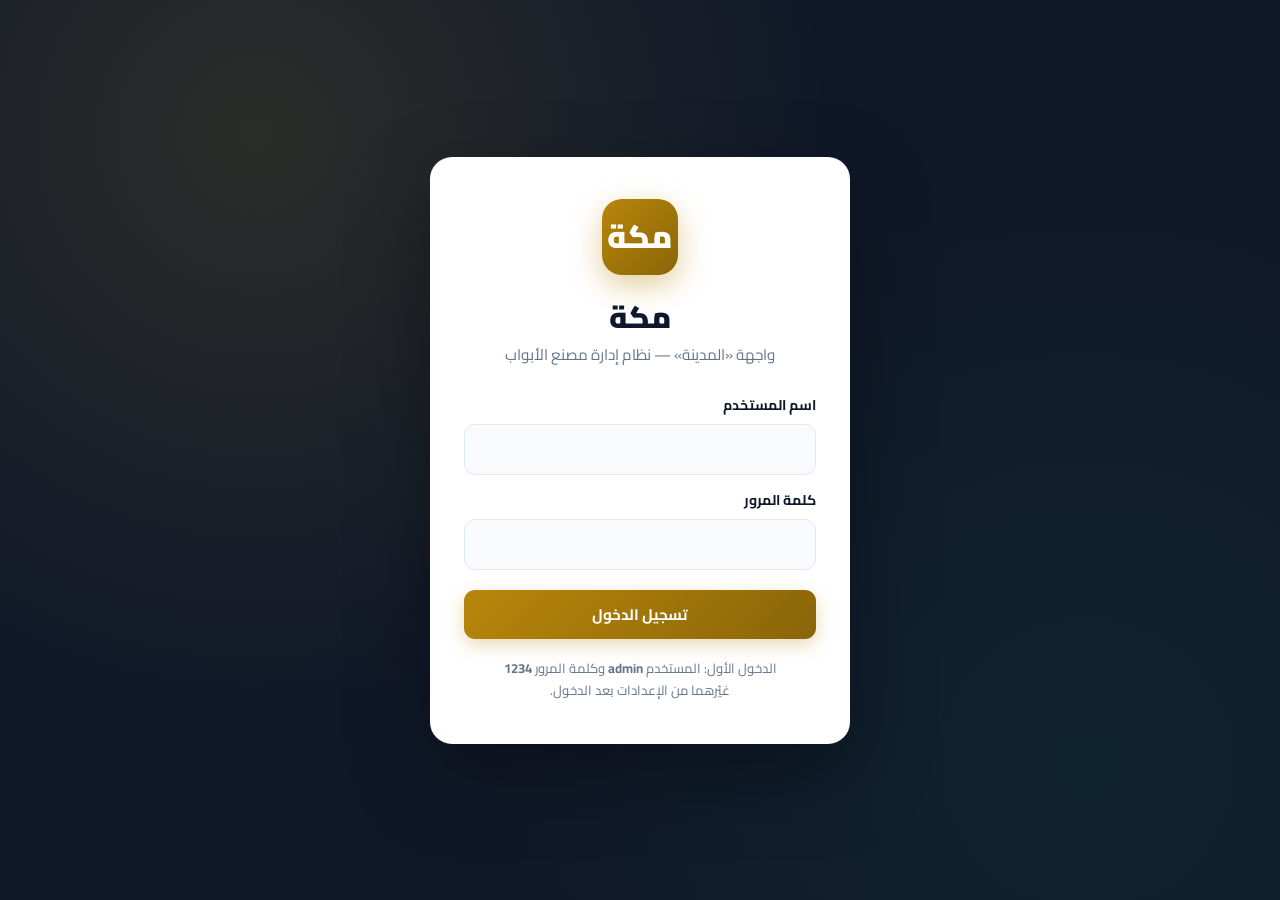
<file: makkah/index.html>
<!DOCTYPE html>
<html lang="ar" dir="rtl">
<head>
<meta charset="UTF-8">
<meta name="viewport" content="width=device-width, initial-scale=1.0, viewport-fit=cover">
<title>مكة — نظام إدارة مصنع الأبواب</title>
<meta name="description" content="مكة — نظام متكامل لإدارة مصنع الأبواب: العمال، العملاء، الموردون، المخزون، الفواتير والتقارير. واجهة المدينة.">
<meta name="theme-color" content="#101828">

<!-- PWA: يعمل كتطبيق مثبَّت على ويندوز وأندرويد وآيفون -->
<link rel="manifest" href="./manifest.webmanifest">
<link rel="icon" href="./icons/icon-192.png">
<link rel="apple-touch-icon" href="./icons/icon-180.png">
<meta name="apple-mobile-web-app-capable" content="yes">
<meta name="mobile-web-app-capable" content="yes">
<meta name="apple-mobile-web-app-status-bar-style" content="black-translucent">
<meta name="apple-mobile-web-app-title" content="مكة">

<!-- خط عربي حديث (مع بديل نظامي يعمل بدون إنترنت) -->
<link rel="preconnect" href="https://fonts.googleapis.com">
<link rel="preconnect" href="https://fonts.gstatic.com" crossorigin>
<link href="https://fonts.googleapis.com/css2?family=Cairo:wght@300;400;600;700;800;900&display=swap" rel="stylesheet">

<link rel="stylesheet" href="./css/app.css">
</head>
<body>
<!--
  ══════════════════════════════════════════════════════════════
  مكة — نظام إدارة مصنع الأبواب | الواجهة: «المدينة»
  ══════════════════════════════════════════════════════════════
  البنية المعمارية (فصل الطبقات):
    • طبقة العرض  : js/features/*  + js/ui/components.js  — الشاشات والمكوّنات فقط، لا تلمس قاعدة البيانات مباشرة.
    • طبقة المنطق : js/core/repo.js + attendance.js + ai.js — قواعد العمل (الرواتب، الفواتير، المخزون، الحضور).
    • طبقة البيانات: js/core/db.js — IndexedDB محلية على الجهاز (تعمل بدون إنترنت).
    • التنقّل     : js/app.js — موجّه (Router) بالهاش قابل للتوسّع بإضافة مسار جديد لأي قسم مستقبلي.
    • الأحداث     : js/core/bus.js — ناقل أحداث يحدّث لوحة التحكم لحظياً بعد أي عملية.
  التطبيق يُحمَّل كاملاً داخل #app بواسطة الموجّه.
-->
<div id="app" aria-live="polite"></div>

<!-- منطقة الطباعة: تُملأ عند طباعة فاتورة أو كشف حساب أو تقرير (PDF عبر الطباعة) -->
<div id="print-root"></div>

<noscript><p style="text-align:center;padding:40px">هذا النظام يحتاج تفعيل JavaScript.</p></noscript>
<script type="module" src="./js/app.js"></script>
</body>
</html>
</file>
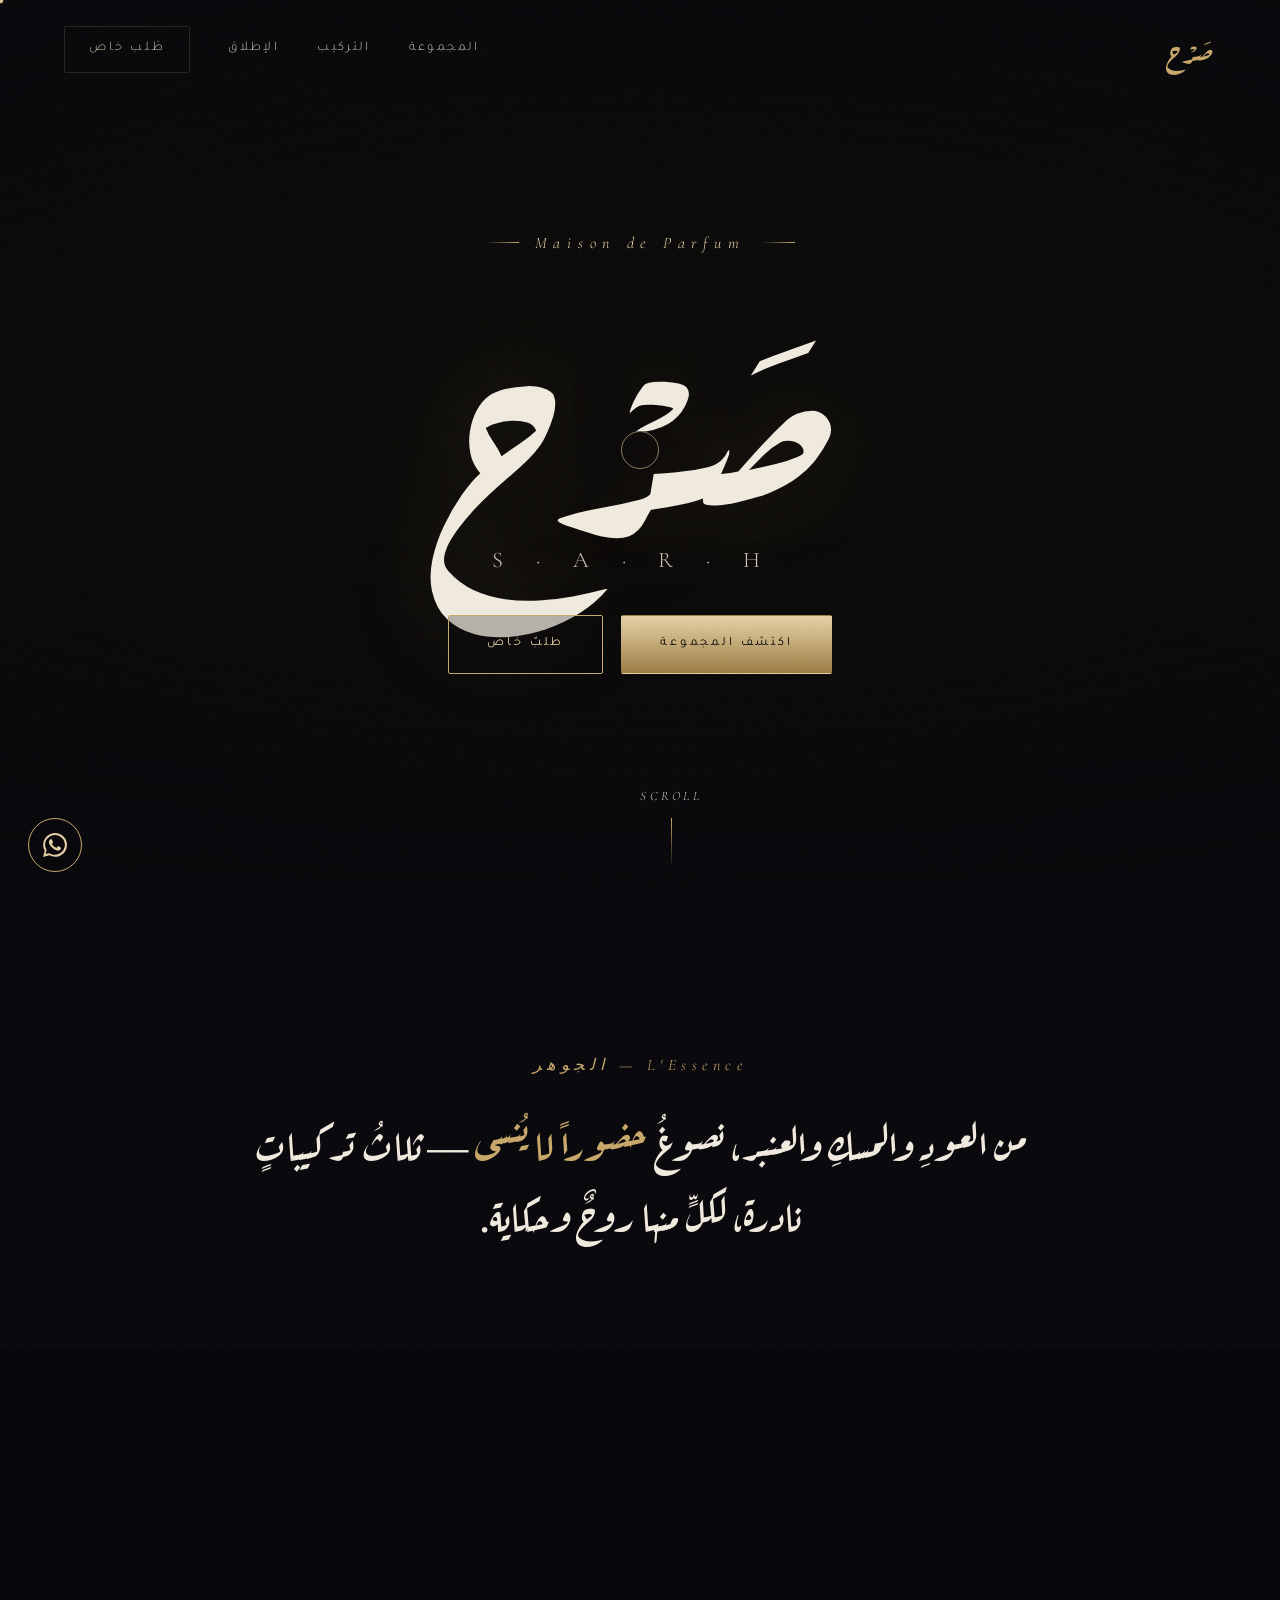
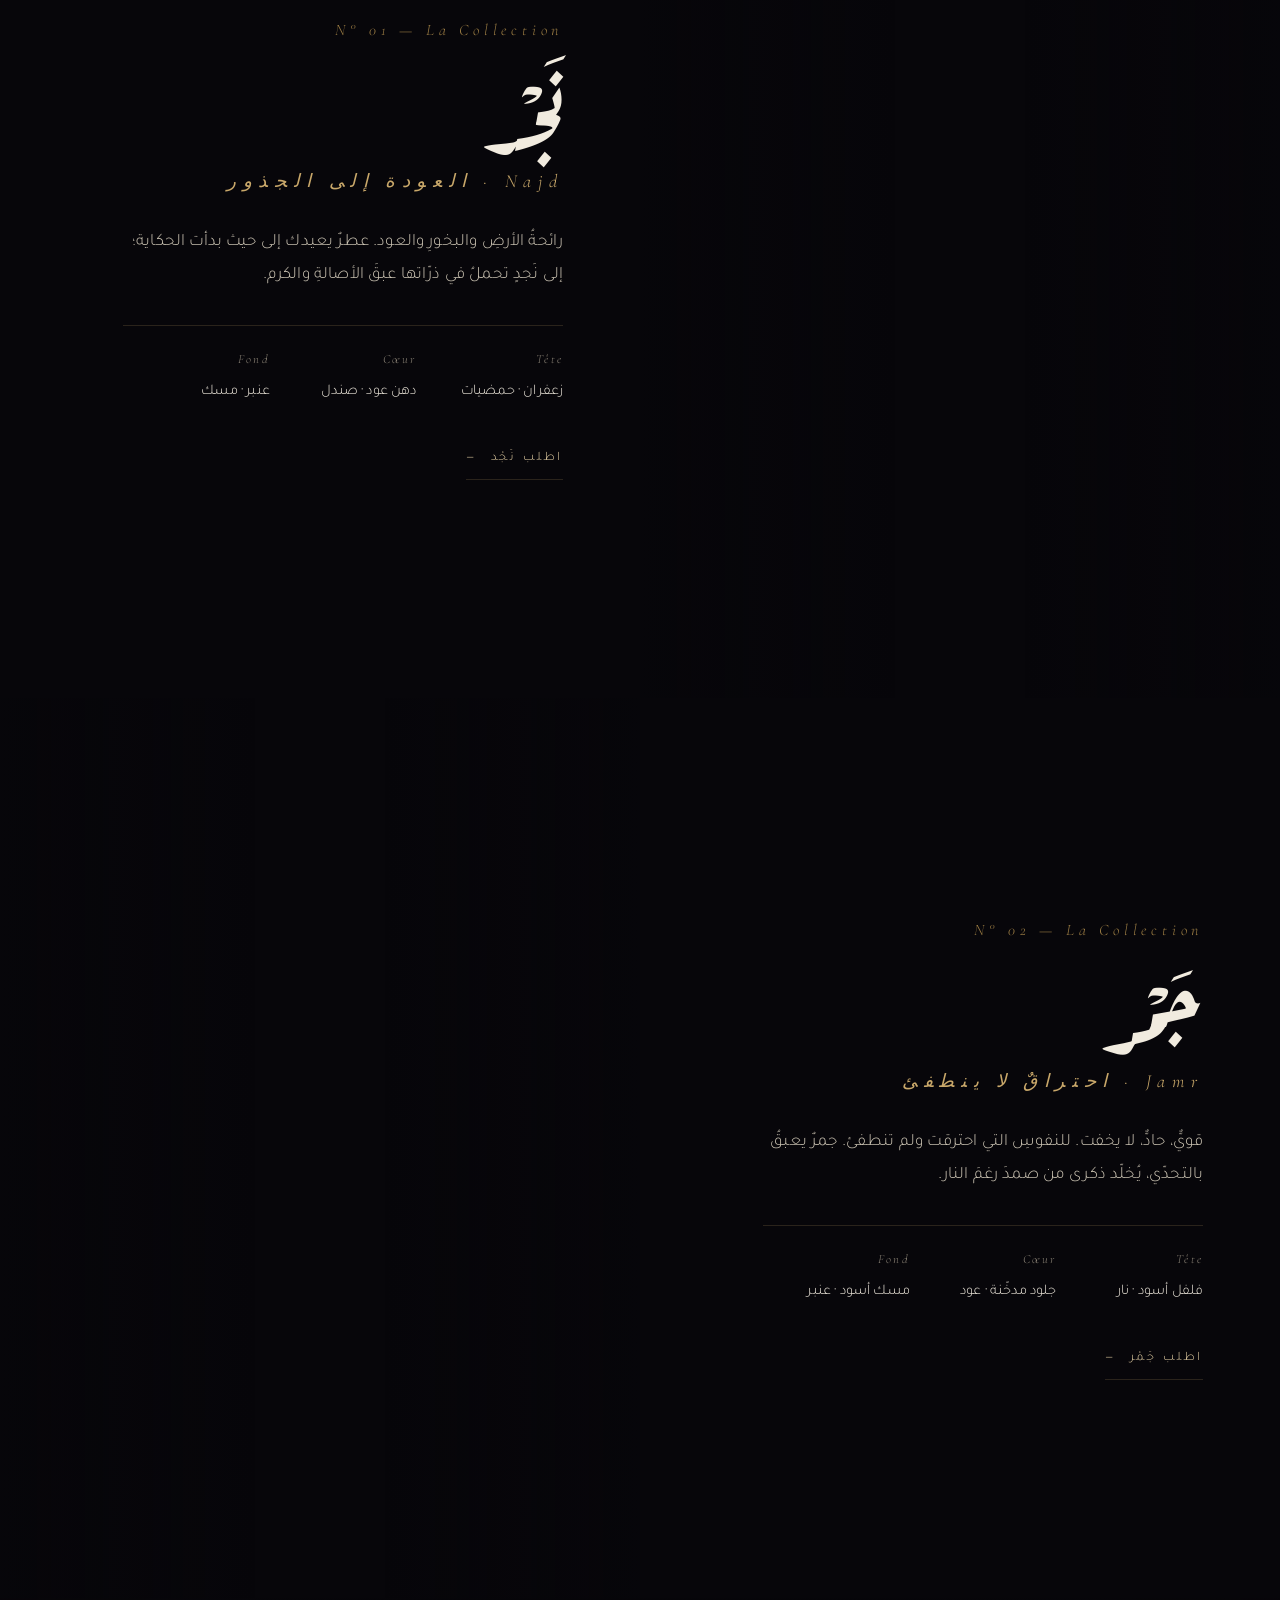
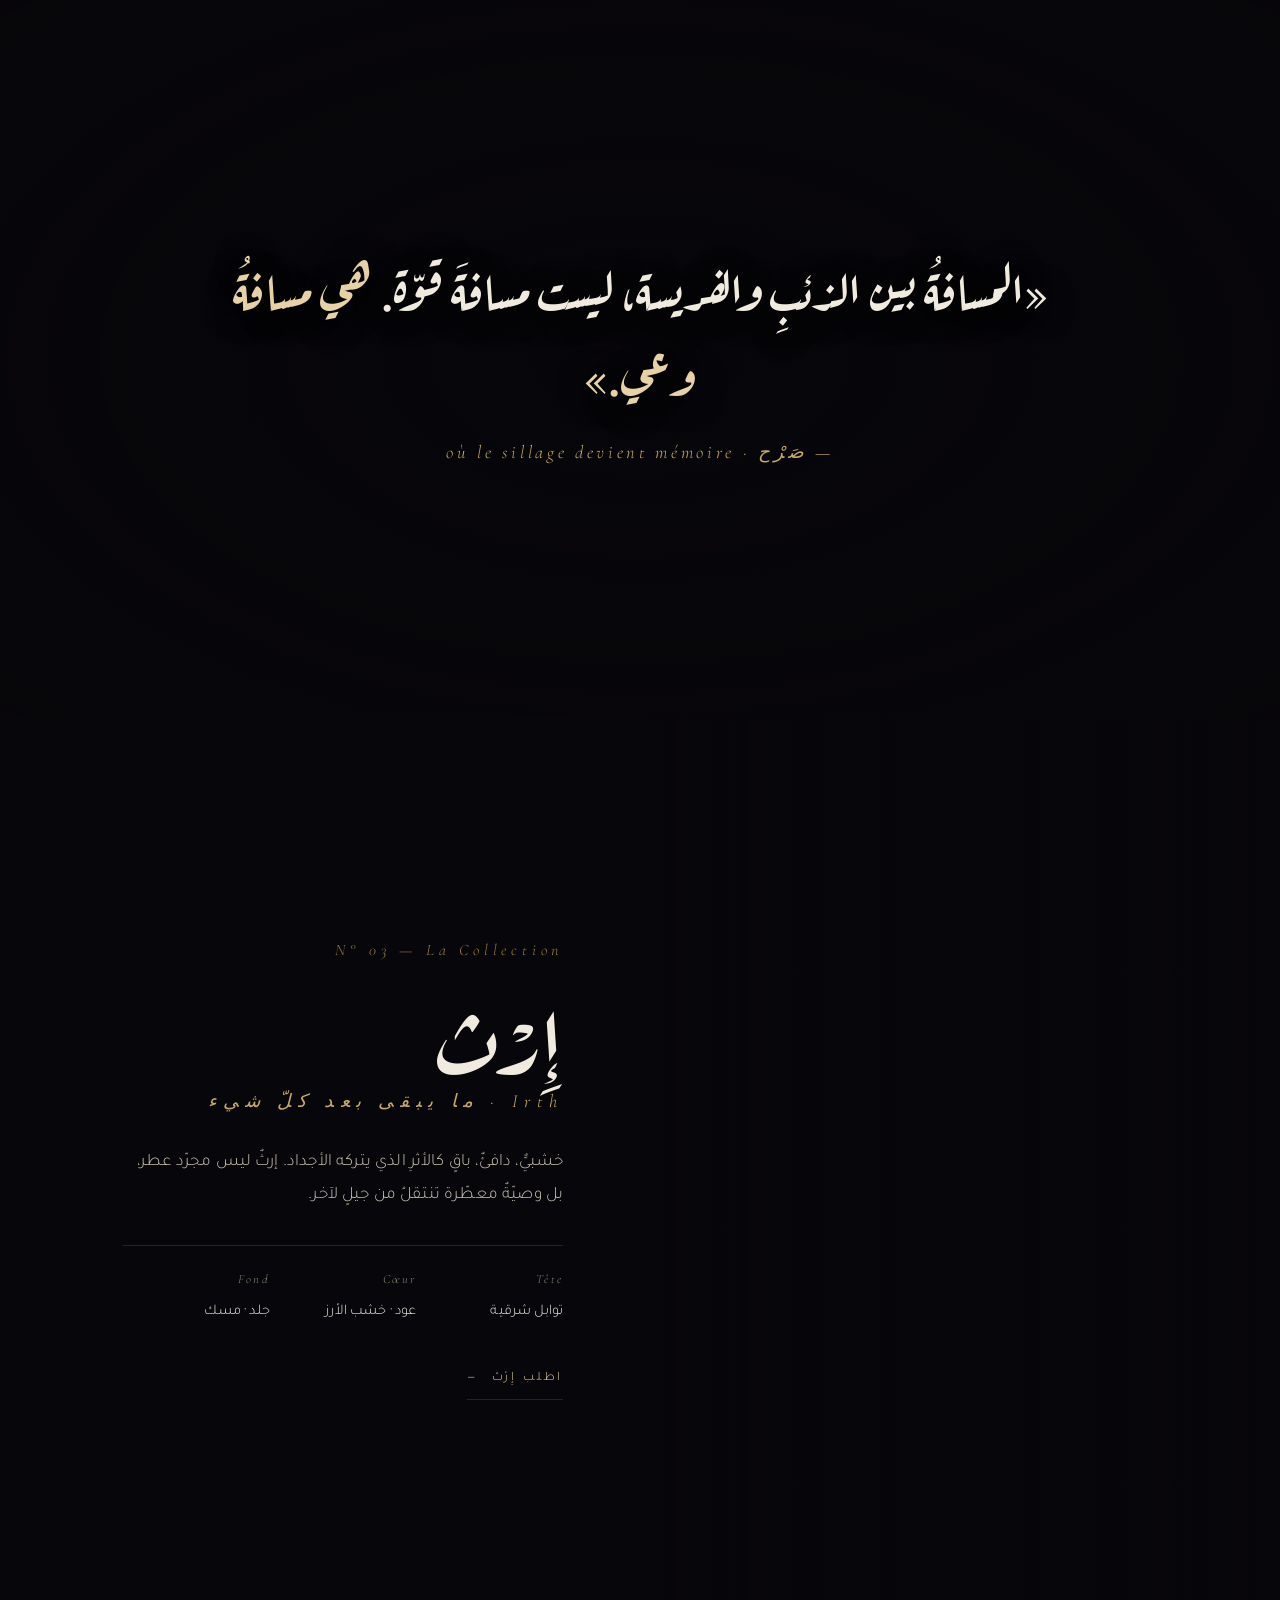
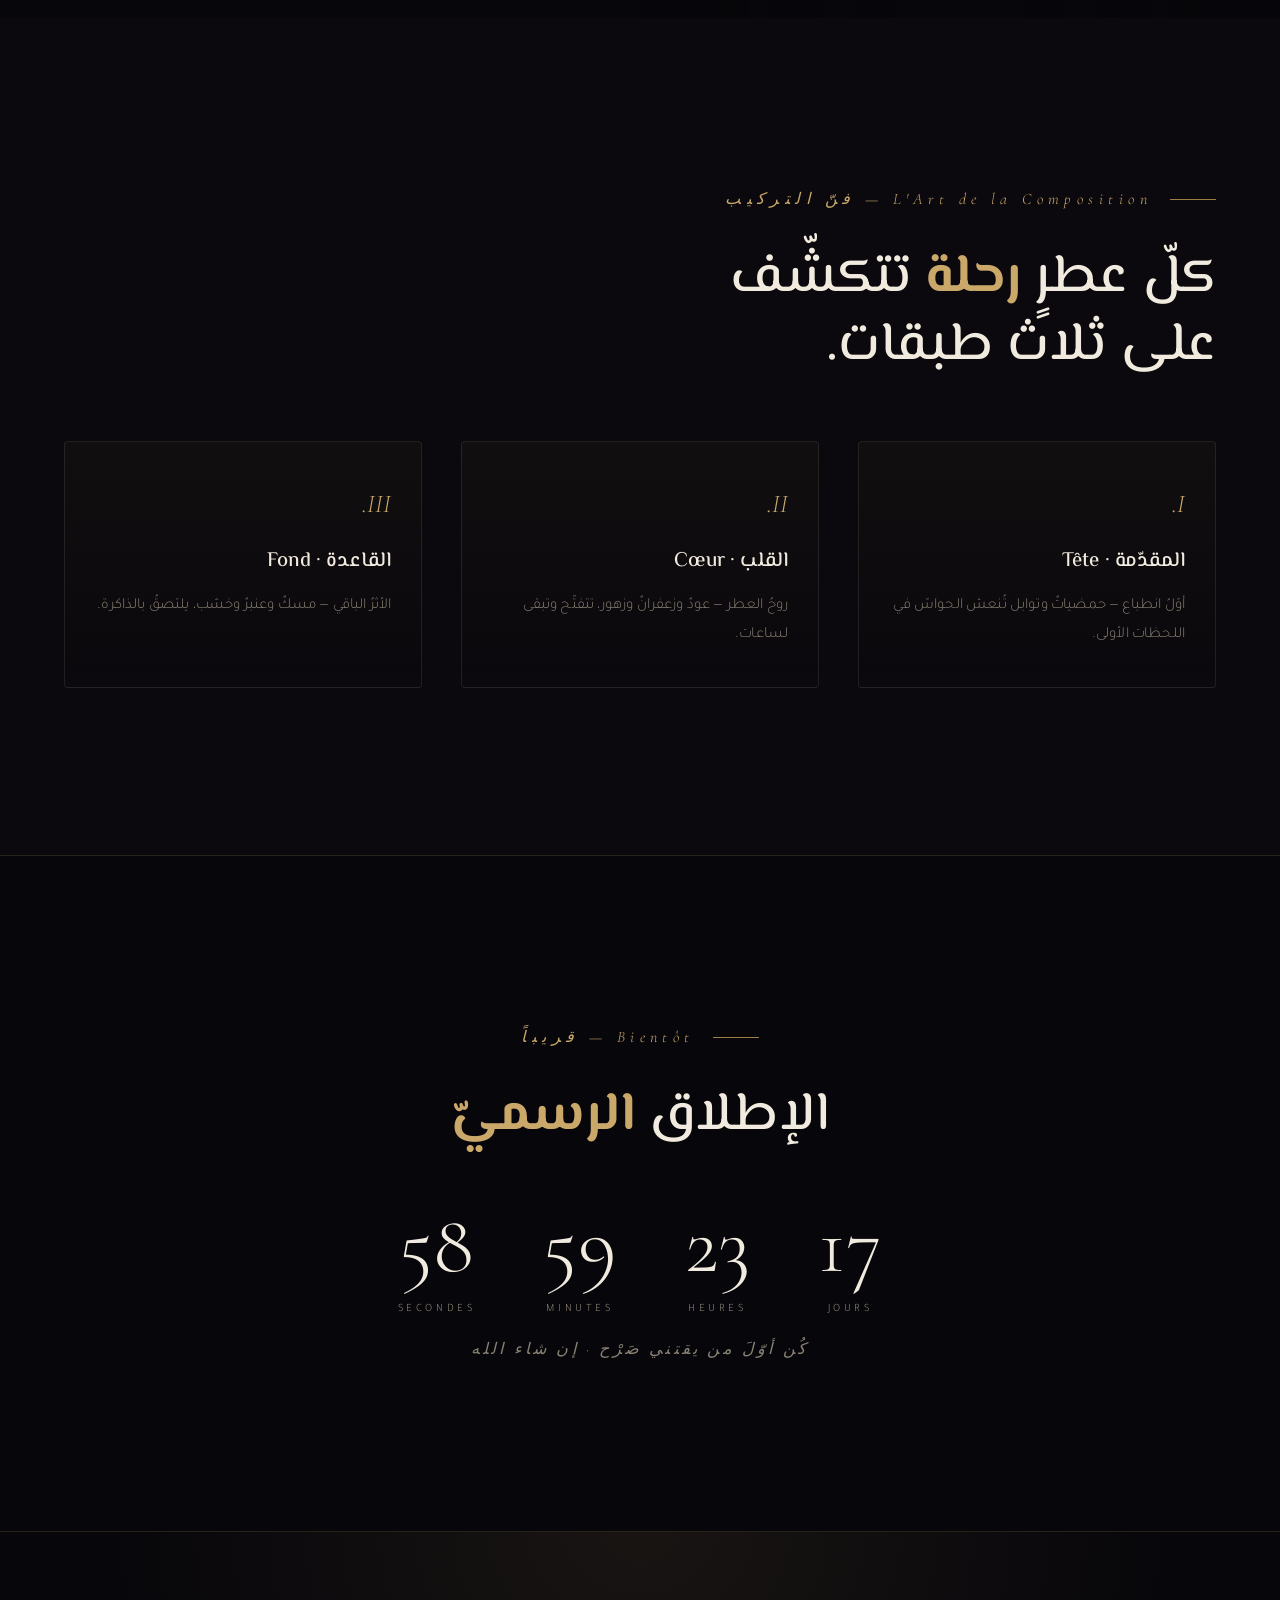
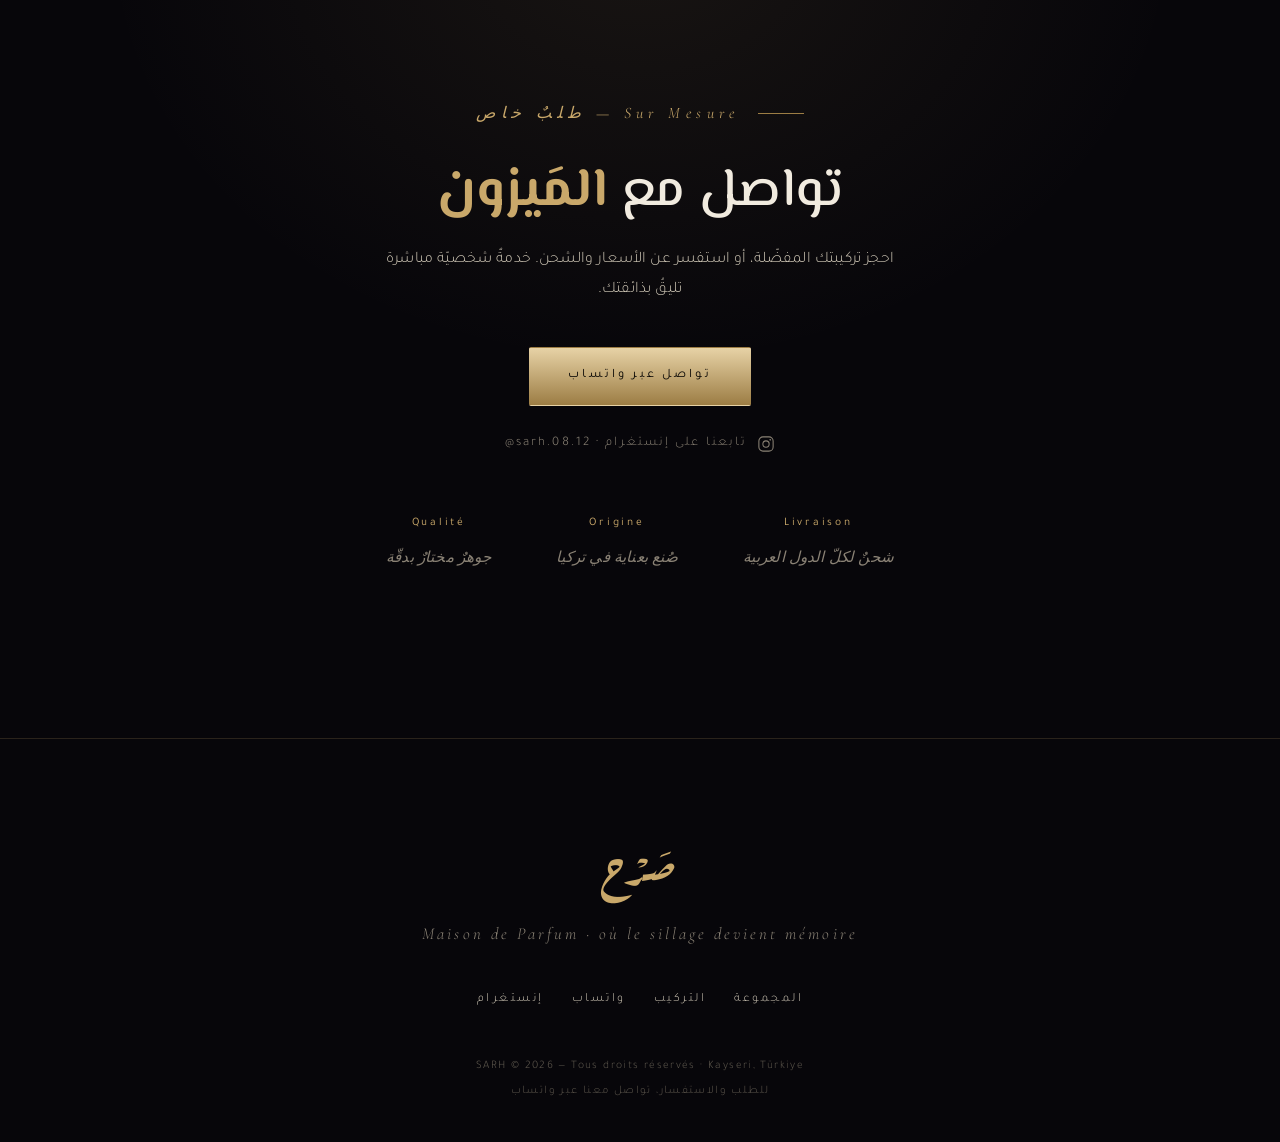
<file: public/index.html>
<!DOCTYPE html>
<html dir="rtl" lang="ar">
<head>
<meta charset="utf-8">
<meta name="viewport" content="width=device-width, initial-scale=1, viewport-fit=cover">
<meta name="theme-color" content="#07060a">
<title>صَرْح — Maison de Parfum · حضورٌ يُخلّد</title>
<meta name="description" content="صَرْح — بيت عطورٍ شرقيّ فاخر. ثلاث تركيباتٍ نادرة: نَجْد، جَمْر، إِرْث. حضورٌ يُخلّد.">
<meta property="og:type" content="website">
<meta property="og:title" content="صَرْح — Maison de Parfum">
<meta property="og:description" content="بيت عطورٍ شرقيّ فاخر. حضورٌ يُخلّد.">
<meta property="og:image" content="https://d8j0ntlcm91z4.cloudfront.net/user_2xcb4Md8Op5lOuHWiiGn4GRI1pQ/hf_20260630_050605_25ba69f6-6bab-441c-8e19-649773266fbb.png">
<meta property="og:locale" content="ar_AR">

<link rel="preconnect" href="https://fonts.googleapis.com">
<link rel="preconnect" href="https://fonts.gstatic.com" crossorigin>
<link rel="preconnect" href="https://d8j0ntlcm91z4.cloudfront.net" crossorigin>
<link href="https://fonts.googleapis.com/css2?family=Aref+Ruqaa:wght@400;700&family=Cormorant+Garamond:ital,wght@0,300;0,400;0,500;0,600;1,400;1,500&family=El+Messiri:wght@400;500;600&family=Tajawal:wght@200;300;400;500;700&display=swap" rel="stylesheet">

<style>
:root{
  --noir:#07060a; --noir-2:#0b090d; --noir-3:#0f0c11;
  --champ:#c9a86a; --champ-lt:#e7d2a6; --champ-dp:#9c7d44;
  --cream:#f1ebdf; --cream-2:#cfc7b6; --muted:#8a8275; --muted-2:#5e584e;
  --line:rgba(201,168,106,.18); --line-2:rgba(241,235,223,.09);
  --disp-ar:'Aref Ruqaa',serif; --disp-lt:'Cormorant Garamond',serif;
  --head-ar:'El Messiri',serif; --body:'Tajawal',system-ui,sans-serif;
  --ease:cubic-bezier(.16,1,.3,1);
  --img-hero:url("https://d8j0ntlcm91z4.cloudfront.net/user_2xcb4Md8Op5lOuHWiiGn4GRI1pQ/hf_20260630_050605_25ba69f6-6bab-441c-8e19-649773266fbb.png");
}
*{margin:0;padding:0;box-sizing:border-box}
html{scroll-behavior:smooth;-webkit-text-size-adjust:100%}
body{font-family:var(--body);font-weight:300;background:var(--noir);color:var(--cream);
  line-height:1.9;overflow-x:hidden;letter-spacing:.01em;-webkit-font-smoothing:antialiased}
body.lock{overflow:hidden;height:100vh}
a{color:inherit;text-decoration:none}
img{display:block;max-width:100%}
::selection{background:var(--champ);color:#000}
button{font-family:inherit}

/* grain + vignette */
.grain{position:fixed;inset:-50%;z-index:300;pointer-events:none;opacity:.045;
  background-image:url("data:image/svg+xml,%3Csvg xmlns='http://www.w3.org/2000/svg' width='200' height='200'%3E%3Cfilter id='n'%3E%3CfeTurbulence type='fractalNoise' baseFrequency='.85' numOctaves='3' stitchTiles='stitch'/%3E%3C/filter%3E%3Crect width='100%25' height='100%25' filter='url(%23n)'/%3E%3C/svg%3E");
  animation:grain 8s steps(8) infinite}
@keyframes grain{0%{transform:translate(0,0)}10%{transform:translate(-4%,-4%)}30%{transform:translate(3%,-2%)}50%{transform:translate(-2%,4%)}70%{transform:translate(4%,2%)}90%{transform:translate(-3%,1%)}100%{transform:translate(0,0)}}

/* cursor */
.cur,.cur-r{position:fixed;top:0;left:0;z-index:400;pointer-events:none;border-radius:50%;mix-blend-mode:difference;will-change:transform}
.cur{width:7px;height:7px;background:var(--champ-lt);transform:translate(-50%,-50%)}
.cur-r{width:38px;height:38px;border:1px solid rgba(231,210,166,.6);transform:translate(-50%,-50%);transition:width .3s var(--ease),height .3s var(--ease),background .3s}
.cur-r.grow{width:74px;height:74px;background:rgba(231,210,166,.06);border-color:transparent}
@media(hover:none),(pointer:coarse){.cur,.cur-r{display:none}}

/* preloader */
#pre{position:fixed;inset:0;z-index:500;background:var(--noir);display:flex;flex-direction:column;align-items:center;justify-content:center;gap:28px;transition:opacity 1s var(--ease),visibility 1s}
#pre.done{opacity:0;visibility:hidden}
#pre .mk{font-family:var(--disp-ar);font-size:clamp(3rem,11vw,5.5rem);color:var(--champ);letter-spacing:.04em;opacity:0;animation:fadeUp 1.3s var(--ease) .2s forwards}
#pre .ln{width:1px;height:0;background:linear-gradient(var(--champ),transparent);animation:gl 1.5s var(--ease) .5s forwards}
@keyframes gl{to{height:64px}}
#pre .ct{font-family:var(--disp-lt);font-size:1rem;letter-spacing:.5em;color:var(--muted)}
@keyframes fadeUp{from{opacity:0;transform:translateY(20px)}to{opacity:1;transform:translateY(0)}}

#prog{position:fixed;top:0;right:0;height:2px;width:0;z-index:210;background:linear-gradient(90deg,var(--champ-dp),var(--champ-lt))}

/* nav */
nav{position:fixed;top:0;right:0;left:0;z-index:200;display:flex;align-items:center;justify-content:space-between;
  padding:26px clamp(22px,5vw,68px);transition:padding .5s var(--ease),background .5s,border-color .5s;border-bottom:1px solid transparent}
nav.shr{padding:15px clamp(22px,5vw,68px);background:rgba(7,6,10,.72);backdrop-filter:blur(18px) saturate(1.2);border-color:var(--line)}
.brand{font-family:var(--disp-ar);font-size:1.9rem;color:var(--champ);letter-spacing:.05em;line-height:1}
.nav-links{display:flex;gap:38px;align-items:center}
.nav-links a{font-size:.82rem;letter-spacing:.18em;color:var(--cream-2);position:relative;transition:color .4s}
.nav-links a::after{content:'';position:absolute;right:50%;bottom:-7px;width:0;height:1px;background:var(--champ);transition:width .4s var(--ease),right .4s var(--ease)}
.nav-links a:hover{color:var(--champ-lt)}.nav-links a:hover::after{width:100%;right:0}
.nav-cta{padding:10px 24px;border:1px solid var(--line);border-radius:2px;letter-spacing:.2em!important}
.nav-cta::after{display:none!important}.nav-cta:hover{border-color:var(--champ);background:rgba(201,168,106,.06)}
.burger{display:none;width:30px;height:16px;position:relative;background:none;border:none;cursor:pointer}
.burger span{position:absolute;right:0;width:100%;height:1px;background:var(--champ);transition:.4s var(--ease)}
.burger span:nth-child(1){top:0}.burger span:nth-child(2){top:50%;transform:translateY(-50%)}.burger span:nth-child(3){bottom:0}

/* ===== HERO (full-bleed photo) ===== */
.hero{position:relative;height:100svh;min-height:600px;overflow:hidden;display:flex;align-items:center;justify-content:center}
.hero-img{position:absolute;inset:-8% 0;width:100%;height:116%;z-index:0;background:var(--img-hero) center/cover no-repeat,#0a0908;will-change:transform}
.hero-scrim{position:absolute;inset:0;z-index:1;background:
  radial-gradient(ellipse 90% 70% at 50% 50%,transparent 30%,rgba(7,6,10,.5) 75%,rgba(7,6,10,.92) 100%),
  linear-gradient(180deg,rgba(7,6,10,.55),transparent 30%,transparent 60%,rgba(7,6,10,.85))}
.hero-inner{position:relative;z-index:2;text-align:center;padding:0 22px}
.hero .kicker{display:inline-flex;align-items:center;gap:16px;font-family:var(--disp-lt);font-style:italic;font-size:1rem;letter-spacing:.42em;color:var(--champ-lt);margin-bottom:26px;opacity:0;animation:fadeUp 1.4s var(--ease) .3s forwards}
.hero .kicker::before,.hero .kicker::after{content:'';width:34px;height:1px;background:linear-gradient(90deg,transparent,var(--champ))}
.hero h1{font-family:var(--disp-ar);font-weight:400;font-size:clamp(5rem,25vw,17rem);line-height:.9;color:var(--cream);letter-spacing:.02em;margin-bottom:10px;opacity:0;animation:fadeUp 1.6s var(--ease) .5s forwards;text-shadow:0 10px 60px rgba(0,0,0,.6),0 0 90px rgba(201,168,106,.2)}
.hero .latin{font-family:var(--disp-lt);font-weight:300;font-size:clamp(1rem,3vw,1.4rem);letter-spacing:.62em;color:var(--cream-2);text-indent:.62em;margin-bottom:34px;opacity:0;animation:fadeUp 1.6s var(--ease) .7s forwards}
.hero-cta{display:flex;gap:18px;justify-content:center;flex-wrap:wrap;opacity:0;animation:fadeUp 1.6s var(--ease) .95s forwards}
.scrolldown{position:absolute;bottom:32px;left:50%;transform:translateX(-50%);z-index:2;display:flex;flex-direction:column;align-items:center;gap:10px;font-family:var(--disp-lt);font-style:italic;font-size:.8rem;letter-spacing:.3em;color:var(--cream-2);opacity:0;animation:fadeUp 1.6s var(--ease) 1.3s forwards}
.scrolldown i{width:1px;height:50px;background:linear-gradient(var(--champ),transparent);position:relative;overflow:hidden}
.scrolldown i::after{content:'';position:absolute;top:-50px;left:0;width:1px;height:50px;background:var(--champ-lt);animation:dd 2.4s var(--ease) infinite}
@keyframes dd{0%{top:-50px}60%,100%{top:50px}}

.btn{position:relative;display:inline-flex;align-items:center;gap:12px;font-weight:400;font-size:.8rem;letter-spacing:.22em;padding:16px 38px;border-radius:2px;cursor:pointer;overflow:hidden;border:1px solid var(--champ);color:var(--champ-lt);background:rgba(7,6,10,.25);backdrop-filter:blur(4px);transition:color .5s var(--ease)}
.btn span{position:relative;z-index:2}
.btn::before{content:'';position:absolute;inset:0;z-index:1;background:var(--champ);transform:scaleX(0);transform-origin:right;transition:transform .55s var(--ease)}
.btn:hover{color:#0a0805}.btn:hover::before{transform:scaleX(1);transform-origin:left}
.btn.solid{background:linear-gradient(180deg,var(--champ-lt),var(--champ-dp));color:#0a0805;border-color:transparent}
.btn.solid::before{background:var(--cream)}

/* intro strip */
.intro{text-align:center;padding:clamp(80px,12vw,150px) 22px;max-width:840px;margin:0 auto}
.intro .lbl{font-family:var(--disp-lt);font-style:italic;letter-spacing:.34em;color:var(--champ);font-size:1rem;margin-bottom:26px;display:block}
.intro p{font-family:var(--disp-ar);font-size:clamp(1.5rem,4.4vw,2.6rem);line-height:1.7;color:var(--cream)}
.intro p b{color:var(--champ);font-weight:400}

/* ===== scent panels (editorial split) ===== */
.scent{position:relative;display:grid;grid-template-columns:1fr 1fr;min-height:100svh;align-items:center}
.scent.rev .scent-photo{order:2}
.scent-photo{position:relative;height:100%;min-height:60vh;overflow:hidden}
.scent-photo .ph{position:absolute;inset:0;background-size:cover;background-position:center;transform:scale(1.12);transition:transform 1.6s var(--ease);will-change:transform}
.scent-photo.in .ph{transform:scale(1)}
.scent-photo::after{content:'';position:absolute;inset:0;background:linear-gradient(90deg,rgba(7,6,10,.5),transparent 40%,transparent 60%,rgba(7,6,10,.5))}
.scent.rev .scent-photo::after{background:linear-gradient(270deg,rgba(7,6,10,.5),transparent 40%,transparent 60%,rgba(7,6,10,.5))}
.scent-body{padding:clamp(50px,7vw,90px) clamp(30px,6vw,84px);position:relative}
.scent-body .no{font-family:var(--disp-lt);font-size:1rem;font-style:italic;letter-spacing:.3em;color:var(--champ-dp);display:block;margin-bottom:18px}
.scent-body .ar{font-family:var(--disp-ar);font-size:clamp(3.2rem,9vw,5.8rem);color:var(--cream);line-height:1;margin-bottom:8px}
.scent-body .lt{font-family:var(--disp-lt);font-style:italic;font-size:1.15rem;letter-spacing:.36em;color:var(--champ);margin-bottom:28px}
.scent-body .desc{font-size:1.08rem;color:var(--cream-2);max-width:440px;margin-bottom:32px}
.notes{display:flex;gap:0;margin-bottom:36px;border-top:1px solid var(--line);padding-top:22px;max-width:440px}
.notes div{flex:1;padding-left:16px}
.notes .nk{font-family:var(--disp-lt);font-style:italic;font-size:.78rem;letter-spacing:.18em;color:var(--muted);display:block;margin-bottom:5px}
.notes .nv{font-size:.92rem;color:var(--cream)}
.scent-order{display:inline-flex;align-items:center;gap:14px;font-size:.8rem;letter-spacing:.22em;color:var(--champ-lt);border-bottom:1px solid var(--line);padding-bottom:8px;transition:gap .4s var(--ease),border-color .4s}
.scent-order:hover{gap:22px;border-color:var(--champ)}

/* reveal */
.rv{opacity:0;transform:translateY(40px);transition:opacity 1.1s var(--ease),transform 1.1s var(--ease)}
.rv.in{opacity:1;transform:none}
.rv.dl1{transition-delay:.12s}.rv.dl2{transition-delay:.24s}.rv.dl3{transition-delay:.36s}

/* cinematic quote band */
.band{position:relative;height:80svh;min-height:480px;display:flex;align-items:center;justify-content:center;text-align:center;overflow:hidden}
.band-img{position:absolute;inset:-10% 0;height:120%;background:var(--img-hero) center/cover no-repeat;z-index:0;will-change:transform;filter:brightness(.5)}
.band::after{content:'';position:absolute;inset:0;z-index:1;background:radial-gradient(ellipse at center,rgba(7,6,10,.4),rgba(7,6,10,.85))}
.band-q{position:relative;z-index:2;max-width:880px;padding:0 24px}
.band-q .q{font-family:var(--disp-ar);font-size:clamp(1.8rem,5.2vw,3.3rem);line-height:1.6;color:var(--cream);margin-bottom:22px;text-shadow:0 4px 30px rgba(0,0,0,.6)}
.band-q .q b{color:var(--champ-lt);font-weight:400}
.band-q .sig{font-family:var(--disp-lt);font-style:italic;font-size:1.15rem;letter-spacing:.2em;color:var(--champ)}

/* composition */
.compo{padding:clamp(90px,13vw,170px) clamp(22px,5vw,68px);background:var(--noir-2)}
.wrap{max-width:1180px;margin:0 auto}
.lbl-c{display:flex;align-items:center;gap:18px;font-family:var(--disp-lt);font-style:italic;font-size:1rem;letter-spacing:.34em;color:var(--champ);margin-bottom:30px}
.lbl-c::before{content:'';width:46px;height:1px;background:var(--champ-dp)}
.lbl-c.center{justify-content:center}
.h-sec{font-family:var(--head-ar);font-weight:500;font-size:clamp(2rem,5.5vw,3.4rem);line-height:1.25;color:var(--cream)}
.h-sec b{color:var(--champ)}
.compo-grid{display:grid;grid-template-columns:repeat(3,1fr);gap:clamp(20px,3vw,40px);margin-top:60px}
.layer{padding:38px 30px;border:1px solid var(--line-2);border-radius:4px;background:linear-gradient(180deg,rgba(201,168,106,.04),transparent);transition:.5s var(--ease)}
.layer:hover{border-color:var(--champ);transform:translateY(-8px)}
.layer .rn{font-family:var(--disp-lt);font-style:italic;font-size:1.6rem;color:var(--champ);display:block;margin-bottom:14px}
.layer h4{font-family:var(--head-ar);font-weight:500;font-size:1.3rem;color:var(--cream);margin-bottom:10px}
.layer p{font-size:.95rem;color:var(--muted);font-weight:300}

/* launch */
.launch{text-align:center;padding:clamp(90px,13vw,170px) 22px;background:var(--noir);border-block:1px solid var(--line)}
.cd{display:flex;justify-content:center;gap:clamp(18px,6vw,68px);margin:52px 0 14px}
.cd-u{display:flex;flex-direction:column;align-items:center;gap:13px}
.cd-u .n{font-family:var(--disp-lt);font-weight:300;font-size:clamp(3rem,10vw,5.2rem);line-height:1;color:var(--cream)}
.cd-u .l{font-size:.7rem;letter-spacing:.32em;color:var(--muted)}

/* order */
.order{text-align:center;padding:clamp(90px,13vw,170px) 22px;background:radial-gradient(ellipse 70% 90% at 50% 0%,rgba(201,168,106,.09),transparent 60%),var(--noir)}
.order p{max-width:520px;margin:18px auto 42px;color:var(--cream-2)}
.ig-link{display:inline-flex;align-items:center;gap:10px;font-size:.82rem;letter-spacing:.16em;color:var(--muted);transition:color .4s}
.ig-link svg{width:18px;height:18px}
.ig-link:hover{color:var(--champ-lt)}
.order-meta{margin-top:46px;display:flex;gap:clamp(24px,6vw,64px);justify-content:center;flex-wrap:wrap}
.order-meta div{font-family:var(--disp-lt);font-style:italic;font-size:.95rem;color:var(--muted)}
.order-meta b{display:block;font-family:var(--body);font-weight:400;font-style:normal;font-size:.72rem;letter-spacing:.24em;color:var(--champ);margin-bottom:8px}

footer{background:var(--noir);border-top:1px solid var(--line);padding:78px 22px 38px;text-align:center}
.f-mk{font-family:var(--disp-ar);font-size:3rem;color:var(--champ);letter-spacing:.05em;margin-bottom:10px}
.f-tag{font-family:var(--disp-lt);font-style:italic;font-size:1.05rem;letter-spacing:.18em;color:var(--muted);margin-bottom:38px}
.f-links{display:flex;gap:28px;justify-content:center;flex-wrap:wrap;margin-bottom:42px;font-size:.78rem;letter-spacing:.2em;color:var(--cream-2)}
.f-links a{transition:color .4s}.f-links a:hover{color:var(--champ)}
.f-copy{font-size:.72rem;letter-spacing:.12em;color:var(--muted-2);line-height:2.2}

.fab{position:fixed;bottom:28px;left:28px;z-index:180;width:54px;height:54px;border-radius:50%;border:1px solid var(--champ);background:rgba(7,6,10,.6);backdrop-filter:blur(10px);display:flex;align-items:center;justify-content:center;color:var(--champ-lt);transition:.45s var(--ease)}
.fab:hover{background:var(--champ);color:#0a0805;transform:scale(1.08)}.fab svg{width:24px;height:24px}

@media(max-width:880px){
  .scent,.scent.rev{grid-template-columns:1fr}
  .scent .scent-photo,.scent.rev .scent-photo{order:-1;min-height:62vh}
  .scent{min-height:auto}
  .compo-grid{grid-template-columns:1fr}
  .nav-links{position:fixed;inset:0;flex-direction:column;justify-content:center;gap:38px;background:rgba(7,6,10,.97);backdrop-filter:blur(20px);transform:translateY(-100%);transition:transform .6s var(--ease);z-index:199}
  .nav-links.open{transform:translateY(0)}.nav-links a{font-size:1.05rem}
  .burger{display:block;z-index:200}
  .burger.x span:nth-child(1){top:50%;transform:translateY(-50%) rotate(45deg)}
  .burger.x span:nth-child(2){opacity:0}
  .burger.x span:nth-child(3){bottom:50%;transform:translateY(50%) rotate(-45deg)}
}
@media(prefers-reduced-motion:reduce){*{animation-duration:.01ms!important;transition-duration:.01ms!important}.rv{opacity:1;transform:none}.grain{display:none}}
</style>
</head>
<body class="lock">

<div class="grain"></div>
<div class="cur"></div><div class="cur-r"></div>

<div id="pre"><div class="mk">صَرْح</div><div class="ln"></div><div class="ct" id="preCt">00</div></div>
<div id="prog"></div>

<nav id="nav">
  <a href="#top" class="brand" data-cur>صَرْح</a>
  <div class="nav-links" id="navLinks">
    <a href="#collection" data-cur>المجموعة</a>
    <a href="#composition" data-cur>التركيب</a>
    <a href="#launch" data-cur>الإطلاق</a>
    <a href="#order" class="nav-cta" data-cur>طَلب خاص</a>
  </div>
  <button class="burger" id="burger" aria-label="القائمة"><span></span><span></span><span></span></button>
</nav>

<!-- HERO -->
<header class="hero" id="top">
  <div class="hero-img" data-par="0.18"></div>
  <div class="hero-scrim"></div>
  <div class="hero-inner">
    <span class="kicker">Maison de Parfum</span>
    <h1>صَرْح</h1>
    <div class="latin">S · A · R · H</div>
    <div class="hero-cta">
      <a href="#collection" class="btn solid" data-cur data-mag><span>اكتشف المجموعة</span></a>
      <a href="#order" class="btn" data-cur data-mag><span>طلبٌ خاص</span></a>
    </div>
  </div>
  <div class="scrolldown">SCROLL<i></i></div>
</header>

<!-- INTRO -->
<section class="intro">
  <span class="lbl rv">L'Essence — الجوهر</span>
  <p class="rv dl1">من العودِ والمسكِ والعنبر، نصوغُ <b>حضوراً لا يُنسى</b> — ثلاثُ تركيباتٍ نادرة، لكلٍّ منها روحٌ وحكاية.</p>
</section>

<!-- COLLECTION -->
<div id="collection"></div>

<!-- 01 نجد -->
<section class="scent">
  <div class="scent-photo"><div class="ph" data-bg="https://d8j0ntlcm91z4.cloudfront.net/user_2xcb4Md8Op5lOuHWiiGn4GRI1pQ/hf_20260630_050907_e4af6be2-16e8-4fc7-9c91-d001cf7314d3.png"></div></div>
  <div class="scent-body">
    <span class="no rv">N° 01 — La Collection</span>
    <div class="ar rv dl1">نَجْد</div>
    <div class="lt rv dl1">Najd · العودة إلى الجذور</div>
    <p class="desc rv dl2">رائحةُ الأرضِ والبخورِ والعود. عطرٌ يعيدك إلى حيث بدأت الحكاية؛ إلى نَجدٍ تحملُ في ذرّاتها عبقَ الأصالةِ والكرم.</p>
    <div class="notes rv dl2">
      <div><span class="nk">Tête</span><span class="nv">زعفران · حمضيات</span></div>
      <div><span class="nk">Cœur</span><span class="nv">دهن عود · صندل</span></div>
      <div><span class="nk">Fond</span><span class="nv">عنبر · مسك</span></div>
    </div>
    <a href="#order" class="scent-order rv dl3" data-cur data-mag>اطلب نَجْد<span>—</span></a>
  </div>
</section>

<!-- 02 جمر -->
<section class="scent rev">
  <div class="scent-photo"><div class="ph" data-bg="https://d8j0ntlcm91z4.cloudfront.net/user_2xcb4Md8Op5lOuHWiiGn4GRI1pQ/hf_20260630_051002_3b1c748c-1491-4e21-94d1-8cb35ea6dd7c.png"></div></div>
  <div class="scent-body">
    <span class="no rv">N° 02 — La Collection</span>
    <div class="ar rv dl1">جَمْر</div>
    <div class="lt rv dl1">Jamr · احتراقٌ لا ينطفئ</div>
    <p class="desc rv dl2">قويٌّ، حادٌّ، لا يخفت. للنفوسِ التي احترقت ولم تنطفئ. جمرٌ يعبقُ بالتحدّي، يُخلّد ذكرى من صمدَ رغمَ النار.</p>
    <div class="notes rv dl2">
      <div><span class="nk">Tête</span><span class="nv">فلفل أسود · نار</span></div>
      <div><span class="nk">Cœur</span><span class="nv">جلود مدخّنة · عود</span></div>
      <div><span class="nk">Fond</span><span class="nv">مسك أسود · عنبر</span></div>
    </div>
    <a href="#order" class="scent-order rv dl3" data-cur data-mag>اطلب جَمْر<span>—</span></a>
  </div>
</section>

<!-- cinematic band -->
<section class="band">
  <div class="band-img" data-par="0.12"></div>
  <div class="band-q">
    <p class="q rv">«المسافةُ بين الذئبِ والفريسة، ليست مسافةَ قوّة. <b>هي مسافةُ وعي.»</b></p>
    <span class="sig rv dl1">— صَرْح · où le sillage devient mémoire</span>
  </div>
</section>

<!-- 03 إرث -->
<section class="scent">
  <div class="scent-photo"><div class="ph" data-bg="https://d8j0ntlcm91z4.cloudfront.net/user_2xcb4Md8Op5lOuHWiiGn4GRI1pQ/hf_20260630_051047_ca7affc8-668d-417a-9e5e-f432494bb8d8.png"></div></div>
  <div class="scent-body">
    <span class="no rv">N° 03 — La Collection</span>
    <div class="ar rv dl1">إِرْث</div>
    <div class="lt rv dl1">Irth · ما يبقى بعد كلّ شيء</div>
    <p class="desc rv dl2">خشبيٌّ، دافئٌ، باقٍ كالأثرِ الذي يتركه الأجداد. إرثٌ ليس مجرّد عطر، بل وصيّةٌ معطّرة تنتقلُ من جيلٍ لآخر.</p>
    <div class="notes rv dl2">
      <div><span class="nk">Tête</span><span class="nv">توابل شرقية</span></div>
      <div><span class="nk">Cœur</span><span class="nv">عود · خشب الأرز</span></div>
      <div><span class="nk">Fond</span><span class="nv">جلد · مسك</span></div>
    </div>
    <a href="#order" class="scent-order rv dl3" data-cur data-mag>اطلب إِرْث<span>—</span></a>
  </div>
</section>

<!-- COMPOSITION -->
<section class="compo" id="composition">
  <div class="wrap">
    <div class="lbl-c rv">L'Art de la Composition — فنّ التركيب</div>
    <h2 class="h-sec rv" style="max-width:560px">كلّ عطرٍ <b>رحلة</b> تتكشّف على ثلاث طبقات.</h2>
    <div class="compo-grid">
      <div class="layer rv"><span class="rn">I.</span><h4>المقدّمة · Tête</h4><p>أوّلُ انطباع — حمضياتٌ وتوابل تُنعش الحواسّ في اللحظات الأولى.</p></div>
      <div class="layer rv dl1"><span class="rn">II.</span><h4>القلب · Cœur</h4><p>روحُ العطر — عودٌ وزعفرانٌ وزهور، تتفتّح وتبقى لساعات.</p></div>
      <div class="layer rv dl2"><span class="rn">III.</span><h4>القاعدة · Fond</h4><p>الأثرُ الباقي — مسكٌ وعنبرٌ وخشب، يلتصقُ بالذاكرة.</p></div>
    </div>
  </div>
</section>

<!-- LAUNCH -->
<section class="launch" id="launch">
  <div class="lbl-c center rv">Bientôt — قريباً</div>
  <h2 class="h-sec rv">الإطلاق <b>الرسميّ</b></h2>
  <div class="cd rv dl1">
    <div class="cd-u"><span class="n" id="cd-d">00</span><span class="l">JOURS</span></div>
    <div class="cd-u"><span class="n" id="cd-h">00</span><span class="l">HEURES</span></div>
    <div class="cd-u"><span class="n" id="cd-m">00</span><span class="l">MINUTES</span></div>
    <div class="cd-u"><span class="n" id="cd-s">00</span><span class="l">SECONDES</span></div>
  </div>
  <p class="rv dl2" style="color:var(--muted);font-family:var(--disp-lt);font-style:italic;letter-spacing:.2em">كُن أوّلَ من يقتني صَرْح · إن شاء الله</p>
</section>

<!-- ORDER -->
<section class="order" id="order">
  <div class="lbl-c center rv">Sur Mesure — طلبٌ خاص</div>
  <h2 class="h-sec rv">تواصل مع <b>المَيزون</b></h2>
  <p class="rv dl1">احجز تركيبتك المفضّلة، أو استفسر عن الأسعار والشحن. خدمةٌ شخصيّة مباشرة تليقُ بذائقتك.</p>
  <div class="rv dl2">
    <a href="https://wa.me/905015496017?text=%D8%A7%D9%84%D8%B3%D9%84%D8%A7%D9%85%20%D8%B9%D9%84%D9%8A%D9%83%D9%85%D8%8C%20%D8%A3%D8%B1%D8%BA%D8%A8%20%D8%A8%D8%A7%D9%84%D8%A7%D8%B3%D8%AA%D9%81%D8%B3%D8%A7%D8%B1%20%D8%B9%D9%86%20%D8%B9%D8%B7%D9%88%D8%B1%20%D8%B5%D9%8E%D8%B1%D9%92%D8%AD" class="btn solid" data-cur data-mag target="_blank" rel="noopener"><span>تواصل عبر واتساب</span></a>
    <div style="margin-top:26px"><a href="https://instagram.com/sarh.08.12" class="ig-link" data-cur target="_blank" rel="noopener">
      <svg viewBox="0 0 24 24" fill="none" stroke="currentColor" stroke-width="1.4"><rect x="2.5" y="2.5" width="19" height="19" rx="5.5"/><circle cx="12" cy="12" r="4.2"/><circle cx="17.6" cy="6.4" r="1.1" fill="currentColor" stroke="none"/></svg>
      تابعنا على إنستغرام · sarh.08.12@</a></div>
  </div>
  <div class="order-meta rv dl3">
    <div><b>Livraison</b>شحنٌ لكلّ الدول العربية</div>
    <div><b>Origine</b>صُنع بعناية في تركيا</div>
    <div><b>Qualité</b>جوهرٌ مختارٌ بدقّة</div>
  </div>
</section>

<footer>
  <div class="f-mk">صَرْح</div>
  <div class="f-tag">Maison de Parfum · où le sillage devient mémoire</div>
  <div class="f-links">
    <a href="#collection" data-cur>المجموعة</a>
    <a href="#composition" data-cur>التركيب</a>
    <a href="https://wa.me/905015496017" data-cur target="_blank" rel="noopener">واتساب</a>
    <a href="https://instagram.com/sarh.08.12" data-cur target="_blank" rel="noopener">إنستغرام</a>
  </div>
  <div class="f-copy">SARH © 2026 — Tous droits réservés · Kayseri, Türkiye<br>للطلب والاستفسار، تواصل معنا عبر واتساب</div>
</footer>

<a href="https://wa.me/905015496017" class="fab" data-cur aria-label="واتساب" target="_blank" rel="noopener">
  <svg viewBox="0 0 24 24" fill="currentColor"><path d="M.057 24l1.687-6.163a11.867 11.867 0 01-1.587-5.945C.16 5.335 5.495 0 12.05 0a11.82 11.82 0 018.413 3.488 11.82 11.82 0 013.48 8.414c-.003 6.557-5.338 11.892-11.893 11.892a11.9 11.9 0 01-5.688-1.448L.057 24zM6.597 20.13c1.676.995 3.276 1.591 5.392 1.592 5.448 0 9.886-4.434 9.889-9.885.002-5.462-4.415-9.89-9.881-9.892-5.452 0-9.887 4.434-9.889 9.884a9.82 9.82 0 001.515 5.26l-.999 3.648 3.973-.607zm11.387-5.464c-.074-.124-.272-.198-.57-.347-.297-.149-1.758-.868-2.031-.967-.272-.099-.47-.149-.669.149-.198.297-.768.967-.941 1.165-.173.198-.347.223-.644.074-.297-.149-1.255-.462-2.39-1.475-.883-.788-1.48-1.761-1.653-2.059-.173-.297-.018-.458.13-.606.134-.133.297-.347.446-.521.151-.172.2-.296.3-.495.099-.198.05-.372-.025-.521-.075-.148-.669-1.611-.916-2.206-.242-.579-.487-.501-.669-.51l-.57-.01c-.198 0-.52.074-.792.372s-1.04 1.016-1.04 2.479 1.065 2.876 1.213 3.074c.149.198 2.095 3.2 5.076 4.487.709.306 1.263.489 1.694.626.712.226 1.36.194 1.872.118.571-.085 1.758-.719 2.006-1.413.248-.695.248-1.29.173-1.414z"/></svg>
</a>

<script>
/* lazy backgrounds */
document.querySelectorAll('.ph[data-bg]').forEach(el=>{const img=new Image();img.onload=()=>el.style.backgroundImage=`url(${el.dataset.bg})`;img.src=el.dataset.bg;});

/* preloader */
(function(){const ct=document.getElementById('preCt'),pre=document.getElementById('pre');let n=0;
  const iv=setInterval(()=>{n+=Math.floor(Math.random()*9)+3;if(n>=100){n=100;clearInterval(iv);
    setTimeout(()=>{pre.classList.add('done');document.body.classList.remove('lock');},450);}ct.textContent=String(n).padStart(2,'0');},85);})();

/* cursor */
(function(){if(matchMedia('(hover:none),(pointer:coarse)').matches)return;
  const dot=document.querySelector('.cur'),ring=document.querySelector('.cur-r');let mx=innerWidth/2,my=innerHeight/2,rx=mx,ry=my;
  addEventListener('mousemove',e=>{mx=e.clientX;my=e.clientY;dot.style.transform=`translate(${mx}px,${my}px) translate(-50%,-50%)`;});
  (function r(){rx+=(mx-rx)*.16;ry+=(my-ry)*.16;ring.style.transform=`translate(${rx}px,${ry}px) translate(-50%,-50%)`;requestAnimationFrame(r);})();
  document.querySelectorAll('[data-cur]').forEach(el=>{el.addEventListener('mouseenter',()=>ring.classList.add('grow'));el.addEventListener('mouseleave',()=>ring.classList.remove('grow'));});})();

/* magnetic */
(function(){if(matchMedia('(hover:none),(pointer:coarse)').matches)return;
  document.querySelectorAll('[data-mag]').forEach(el=>{el.addEventListener('mousemove',e=>{const r=el.getBoundingClientRect();
    el.style.transform=`translate(${(e.clientX-r.left-r.width/2)*.25}px,${(e.clientY-r.top-r.height/2)*.35}px)`;});
    el.addEventListener('mouseleave',()=>el.style.transform='');});})();

/* nav + progress */
(function(){const nav=document.getElementById('nav'),prog=document.getElementById('prog');
  const on=()=>{const y=scrollY;nav.classList.toggle('shr',y>40);const h=document.documentElement.scrollHeight-innerHeight;prog.style.width=(h>0?y/h*100:0)+'%';};
  addEventListener('scroll',on,{passive:true});on();})();

/* menu */
(function(){const b=document.getElementById('burger'),l=document.getElementById('navLinks');
  b.addEventListener('click',()=>{b.classList.toggle('x');l.classList.toggle('open');document.body.classList.toggle('lock');});
  l.querySelectorAll('a').forEach(a=>a.addEventListener('click',()=>{b.classList.remove('x');l.classList.remove('open');document.body.classList.remove('lock');}));})();

/* reveal + photo scale */
(function(){const io=new IntersectionObserver((es)=>es.forEach(e=>{if(e.isIntersecting){e.target.classList.add('in');io.unobserve(e.target);}}),{threshold:.16,rootMargin:'0px 0px -6% 0px'});
  document.querySelectorAll('.rv,.scent-photo').forEach(el=>io.observe(el));})();

/* parallax */
(function(){const els=[...document.querySelectorAll('[data-par]')];let t=scrollY;
  addEventListener('scroll',()=>{t=scrollY;},{passive:true});
  (function r(){els.forEach(el=>{const s=+el.dataset.par;const rect=el.parentElement.getBoundingClientRect();
    const off=(rect.top+rect.height/2-innerHeight/2);el.style.transform=`translateY(${off*s*-1}px)`;});requestAnimationFrame(r);})();})();

/* countdown */
(function(){const KEY='sarh_launch_v2';let target=+localStorage.getItem(KEY);if(!target){target=Date.now()+18*864e5;localStorage.setItem(KEY,target);}
  const d=id=>document.getElementById(id),p=n=>String(n).padStart(2,'0');
  function t(){let x=target-Date.now();if(x<0){x=0;target=Date.now()+18*864e5;localStorage.setItem(KEY,target);}
    d('cd-d').textContent=p(Math.floor(x/864e5));d('cd-h').textContent=p(Math.floor(x%864e5/36e5));
    d('cd-m').textContent=p(Math.floor(x%36e5/6e4));d('cd-s').textContent=p(Math.floor(x%6e4/1e3));}
  t();setInterval(t,1000);})();
</script>
</body>
</html>
</file>
<file: makkah/css/app.css>
/* ═══════════════════════════════════════════════════════════════
   مكة — نظام التصميم (واجهة «المدينة»)
   عربي RTL بالكامل · وضع فاتح/داكن · متجاوب (هاتف ↔ حاسوب)
   الألوان عبر متغيرات CSS — تغيير الهوية كاملة من هنا فقط.
   ═══════════════════════════════════════════════════════════════ */
*, *::before, *::after { margin:0; padding:0; box-sizing:border-box; }
html { scroll-behavior:smooth; }

/* ── الرموز اللونية (الوضع الفاتح افتراضياً) ── */
:root {
  --bg:#F2F5F9;          /* خلفية عامة */
  --surface:#FFFFFF;     /* البطاقات والأسطح */
  --surface2:#F8FAFC;    /* سطح ثانوي */
  --text:#0F172A;        /* نص أساسي */
  --muted:#64748B;       /* نص ثانوي */
  --line:#E2E8F0;        /* حدود */
  --brand:#B8860B;       /* ذهبي — هوية المصنع */
  --brand2:#8A6508;
  --brand-soft:#FBF3DF;
  --accent:#0F766E;      /* لون مساعد */
  --ok:#16A34A; --ok-soft:#DCFCE7;
  --warn:#D97706; --warn-soft:#FEF3C7;
  --bad:#DC2626; --bad-soft:#FEE2E2;
  --info:#2563EB; --info-soft:#DBEAFE;
  --side:#101828;        /* القائمة الجانبية */
  --side-text:#CBD5E1;
  --side-active:#1D2939;
  --shadow:0 6px 24px rgba(15,23,42,.07);
  --radius:14px;
}
/* ── الوضع الداكن ── */
:root[data-theme="dark"] {
  --bg:#0B1220; --surface:#121B2E; --surface2:#0F1728;
  --text:#E7EDF7; --muted:#8FA1BB; --line:#1E2A44;
  --brand:#D4AF37; --brand2:#B8860B; --brand-soft:#2A2410;
  --ok-soft:#0E2A18; --warn-soft:#2C2108; --bad-soft:#2C1212; --info-soft:#122040;
  --side:#0A0F1C; --side-active:#16203A;
  --shadow:0 6px 24px rgba(0,0,0,.35);
}

html, body { height:100%; }
body {
  font-family:'Cairo','Segoe UI',Tahoma,Arial,sans-serif;
  background:var(--bg); color:var(--text);
  line-height:1.7; font-size:15px;
  -webkit-font-smoothing:antialiased;
}
button, input, select, textarea { font-family:inherit; font-size:inherit; color:inherit; }
a { color:var(--brand2); text-decoration:none; }
::-webkit-scrollbar { width:9px; height:9px; }
::-webkit-scrollbar-track { background:transparent; }
::-webkit-scrollbar-thumb { background:var(--line); border-radius:5px; }
::-webkit-scrollbar-thumb:hover { background:var(--muted); }

/* ═══ شاشة الدخول ═══ */
.login-wrap {
  min-height:100vh; display:flex; align-items:center; justify-content:center;
  padding:24px;
  background:
    radial-gradient(circle at 20% 15%, rgba(212,175,55,.14), transparent 45%),
    radial-gradient(circle at 85% 85%, rgba(15,118,110,.12), transparent 45%),
    var(--side);
}
.login-card {
  width:100%; max-width:420px; background:var(--surface);
  border-radius:22px; padding:42px 34px; box-shadow:0 30px 80px rgba(0,0,0,.35);
  animation:rise .5s ease;
}
@keyframes rise { from { opacity:0; transform:translateY(24px);} to { opacity:1; transform:none;} }
.login-logo {
  width:76px; height:76px; margin:0 auto 16px; border-radius:20px;
  background:linear-gradient(135deg,var(--brand),var(--brand2));
  display:flex; align-items:center; justify-content:center;
  color:#fff; font-size:2rem; font-weight:900;
  box-shadow:0 10px 30px rgba(184,134,11,.4);
}
.login-card h1 { text-align:center; font-size:1.9rem; font-weight:900; }
.login-card .sub { text-align:center; color:var(--muted); margin-bottom:26px; font-size:.95rem; }
.login-err {
  background:var(--bad-soft); color:var(--bad); border-radius:10px;
  padding:10px 14px; margin-bottom:14px; font-size:.9rem; display:none;
}
.login-hint { margin-top:18px; text-align:center; color:var(--muted); font-size:.82rem; }

/* ═══ هيكل التطبيق: قائمة جانبية + محتوى ═══ */
.shell { min-height:100vh; }
.sidebar {
  position:fixed; top:0; right:0; bottom:0; width:256px; z-index:900;
  background:var(--side); color:var(--side-text);
  display:flex; flex-direction:column;
  transition:transform .3s ease;
}
.sidebar .s-head {
  display:flex; align-items:center; gap:12px; padding:20px 20px 16px;
  border-bottom:1px solid rgba(255,255,255,.07);
}
.sidebar .s-logo {
  width:44px; height:44px; border-radius:12px; flex-shrink:0;
  background:linear-gradient(135deg,var(--brand),var(--brand2));
  display:flex; align-items:center; justify-content:center; color:#fff; font-weight:900; font-size:1.2rem;
}
.sidebar .s-title b { display:block; color:#fff; font-size:1.15rem; font-weight:800; line-height:1.3; }
.sidebar .s-title span { font-size:.75rem; color:var(--side-text); opacity:.75; }
.s-nav { flex:1; overflow-y:auto; padding:14px 12px; }
.s-nav a {
  display:flex; align-items:center; gap:12px;
  padding:11px 14px; margin-bottom:4px; border-radius:11px;
  color:var(--side-text); font-weight:600; font-size:.97rem;
  transition:background .2s, color .2s;
}
.s-nav a .ic { width:22px; text-align:center; font-size:1.05rem; }
.s-nav a:hover { background:rgba(255,255,255,.06); color:#fff; }
.s-nav a.active { background:var(--side-active); color:var(--brand); }
.s-nav .s-sep { margin:12px 8px 8px; font-size:.72rem; letter-spacing:1px; color:var(--side-text); opacity:.5; }
.s-foot { padding:14px 20px; border-top:1px solid rgba(255,255,255,.07); font-size:.8rem; opacity:.7; }

.main { margin-right:256px; min-height:100vh; display:flex; flex-direction:column; }

/* الشريط العلوي */
.topbar {
  position:sticky; top:0; z-index:800;
  display:flex; align-items:center; gap:12px;
  background:var(--surface); border-bottom:1px solid var(--line);
  padding:10px 22px; box-shadow:0 2px 10px rgba(15,23,42,.04);
}
.topbar .t-title { font-weight:800; font-size:1.12rem; flex:1; }
.icon-btn {
  width:40px; height:40px; border-radius:11px; border:1px solid var(--line);
  background:var(--surface2); cursor:pointer; font-size:1.05rem;
  display:flex; align-items:center; justify-content:center; position:relative;
  transition:all .2s;
}
.icon-btn:hover { border-color:var(--brand); color:var(--brand2); }
.icon-btn .badge {
  position:absolute; top:-5px; left:-5px; min-width:19px; height:19px; padding:0 5px;
  border-radius:10px; background:var(--bad); color:#fff; font-size:.7rem; font-weight:700;
  display:flex; align-items:center; justify-content:center;
}
#menuBtn { display:none; }
.content { flex:1; padding:24px; max-width:1400px; width:100%; margin:0 auto; }

/* ═══ مكوّنات عامة ═══ */
.card {
  background:var(--surface); border:1px solid var(--line);
  border-radius:var(--radius); box-shadow:var(--shadow);
  padding:20px; margin-bottom:18px;
}
.card > h3 { font-size:1.05rem; font-weight:800; margin-bottom:14px; display:flex; align-items:center; gap:8px; }
.grid { display:grid; gap:16px; }
.grid.stats { grid-template-columns:repeat(auto-fit,minmax(160px,1fr)); }
.grid.cards { grid-template-columns:repeat(auto-fit,minmax(220px,1fr)); }

.stat {
  background:var(--surface); border:1px solid var(--line); border-radius:var(--radius);
  padding:16px 18px; box-shadow:var(--shadow); position:relative; overflow:hidden;
}
.stat::after { content:""; position:absolute; inset-inline-start:0; top:0; bottom:0; width:4px; background:var(--brand); }
.stat.ok::after { background:var(--ok);} .stat.bad::after { background:var(--bad);}
.stat.info::after { background:var(--info);} .stat.warn::after { background:var(--warn);}
.stat .v { font-size:1.45rem; font-weight:900; line-height:1.3; }
.stat .l { color:var(--muted); font-size:.85rem; }

/* بطاقات الأقسام في لوحة التحكم */
.mod-card {
  background:var(--surface); border:1px solid var(--line); border-radius:var(--radius);
  padding:22px; box-shadow:var(--shadow); cursor:pointer;
  transition:transform .25s, box-shadow .25s, border-color .25s;
  display:flex; flex-direction:column; gap:8px;
}
.mod-card:hover { transform:translateY(-4px); border-color:var(--brand); box-shadow:0 14px 34px rgba(15,23,42,.12); }
.mod-card .m-ic {
  width:52px; height:52px; border-radius:14px; font-size:1.5rem;
  background:var(--brand-soft); color:var(--brand2);
  display:flex; align-items:center; justify-content:center;
}
.mod-card h4 { font-size:1.08rem; font-weight:800; }
.mod-card p { color:var(--muted); font-size:.85rem; }

/* أزرار */
.btn {
  display:inline-flex; align-items:center; justify-content:center; gap:8px;
  padding:10px 20px; border-radius:11px; border:1px solid transparent;
  font-weight:700; font-size:.95rem; cursor:pointer; transition:all .2s;
  background:var(--surface2); border-color:var(--line); color:var(--text);
  text-decoration:none;
}
.btn:hover { border-color:var(--brand); color:var(--brand2); }
.btn.primary { background:linear-gradient(135deg,var(--brand),var(--brand2)); color:#fff; border:none; box-shadow:0 6px 18px rgba(184,134,11,.3); }
.btn.primary:hover { filter:brightness(1.08); transform:translateY(-1px); }
.btn.danger { background:var(--bad-soft); color:var(--bad); border-color:transparent; }
.btn.danger:hover { background:var(--bad); color:#fff; }
.btn.ghost { background:transparent; }
.btn.sm { padding:6px 12px; font-size:.85rem; border-radius:9px; }
.btn.block { width:100%; }
.btn:disabled { opacity:.5; cursor:not-allowed; }

/* نماذج */
.f-row { margin-bottom:14px; }
.f-row label { display:block; font-weight:700; font-size:.88rem; margin-bottom:6px; }
.f-row label .req { color:var(--bad); }
.inp, select.inp, textarea.inp {
  width:100%; padding:10px 14px; border-radius:11px;
  border:1px solid var(--line); background:var(--surface2); color:var(--text);
  transition:border-color .2s; outline:none;
}
.inp:focus { border-color:var(--brand); }
textarea.inp { resize:vertical; min-height:70px; }
.f-grid { display:grid; grid-template-columns:1fr 1fr; gap:0 14px; }
.f-grid3 { display:grid; grid-template-columns:1fr 1fr 1fr; gap:0 14px; }
@media (max-width:560px){ .f-grid,.f-grid3 { grid-template-columns:1fr; } }

/* جداول */
.tbl-wrap { overflow-x:auto; border:1px solid var(--line); border-radius:12px; }
table.tbl { width:100%; border-collapse:collapse; min-width:560px; background:var(--surface); }
.tbl th {
  background:var(--surface2); text-align:right; padding:11px 14px;
  font-size:.83rem; color:var(--muted); font-weight:700;
  border-bottom:1px solid var(--line); white-space:nowrap; position:sticky; top:0;
}
.tbl td { padding:10px 14px; border-bottom:1px solid var(--line); font-size:.92rem; }
.tbl tr:last-child td { border-bottom:none; }
.tbl tbody tr { transition:background .15s; }
.tbl tbody tr:hover { background:var(--surface2); }
.tbl tr.clickable { cursor:pointer; }
.tbl .num { font-variant-numeric:tabular-nums; white-space:nowrap; }
.tbl .low td { background:var(--bad-soft); }

/* وسوم الحالة */
.chip {
  display:inline-block; padding:3px 12px; border-radius:20px;
  font-size:.78rem; font-weight:700; white-space:nowrap;
}
.chip.ok { background:var(--ok-soft); color:var(--ok); }
.chip.bad { background:var(--bad-soft); color:var(--bad); }
.chip.warn { background:var(--warn-soft); color:var(--warn); }
.chip.info { background:var(--info-soft); color:var(--info); }
.chip.gold { background:var(--brand-soft); color:var(--brand2); }

/* نوافذ منبثقة */
.modal-back {
  position:fixed; inset:0; z-index:1000; background:rgba(10,15,28,.55);
  display:flex; align-items:center; justify-content:center; padding:18px;
  backdrop-filter:blur(3px); animation:fadeIn .2s ease;
}
@keyframes fadeIn { from{opacity:0;} to{opacity:1;} }
.modal {
  background:var(--surface); border-radius:18px; width:100%; max-width:660px;
  max-height:92vh; overflow-y:auto; box-shadow:0 30px 90px rgba(0,0,0,.4);
  animation:rise .25s ease;
}
.modal.wide { max-width:900px; }
.modal .m-head {
  display:flex; align-items:center; justify-content:space-between;
  padding:16px 22px; border-bottom:1px solid var(--line);
  position:sticky; top:0; background:var(--surface); z-index:2;
}
.modal .m-head h3 { font-size:1.1rem; font-weight:800; }
.modal .m-body { padding:20px 22px; }
.modal .m-foot {
  display:flex; gap:10px; justify-content:flex-start;
  padding:14px 22px; border-top:1px solid var(--line);
  position:sticky; bottom:0; background:var(--surface);
}
.m-close { background:none; border:none; font-size:1.2rem; cursor:pointer; color:var(--muted); }
.m-close:hover { color:var(--bad); }

/* تنبيهات Toast — أعلى الشاشة في الوسط حتى لا تحجب القائمة أو زر المساعد */
#toasts {
  position:fixed; top:74px; left:50%; transform:translateX(-50%);
  z-index:2000; display:flex; flex-direction:column; align-items:center; gap:10px;
  pointer-events:none; max-width:92vw;
}
.toast {
  background:var(--side); color:#fff; padding:12px 20px; border-radius:12px;
  box-shadow:0 10px 30px rgba(0,0,0,.3); font-size:.92rem; font-weight:600;
  display:flex; align-items:center; gap:10px; animation:rise .3s ease;
  border-inline-start:4px solid var(--brand);
}
.toast.ok { border-color:var(--ok);} .toast.bad { border-color:var(--bad);} .toast.warn { border-color:var(--warn);}

/* رأس صفحة داخلية */
.page-head { display:flex; align-items:center; gap:12px; flex-wrap:wrap; margin-bottom:18px; }
.page-head h2 { font-size:1.35rem; font-weight:900; flex:1; }
.page-head .crumb { width:100%; font-size:.82rem; color:var(--muted); }
.searchbar { position:relative; }
.searchbar .inp { padding-inline-start:38px; min-width:220px; }
.searchbar::before { content:"🔍"; position:absolute; inset-inline-start:12px; top:50%; transform:translateY(-50%); font-size:.9rem; opacity:.6; }

/* فارغ */
.empty { text-align:center; color:var(--muted); padding:40px 16px; }
.empty .e-ic { font-size:2.4rem; margin-bottom:8px; }

/* المساعد الذكي — على الجانب المقابل للقائمة الجانبية حتى لا يتداخل معها */
.fab {
  position:fixed; bottom:22px; inset-inline-end:22px; z-index:950;
  width:56px; height:56px; border-radius:50%; border:none; cursor:pointer;
  background:linear-gradient(135deg,var(--brand),var(--brand2)); color:#fff; font-size:1.4rem;
  box-shadow:0 10px 30px rgba(184,134,11,.45); transition:transform .2s;
}
.fab:hover { transform:scale(1.08); }
.assist-panel {
  position:fixed; bottom:90px; inset-inline-end:22px; z-index:951;
  width:min(380px, calc(100vw - 44px)); max-height:70vh; display:flex; flex-direction:column;
  background:var(--surface); border:1px solid var(--line); border-radius:18px;
  box-shadow:0 24px 70px rgba(0,0,0,.35); overflow:hidden; animation:rise .25s ease;
}
.assist-panel .a-head { padding:14px 18px; background:var(--side); color:#fff; font-weight:800; display:flex; justify-content:space-between; align-items:center; }
.assist-panel .a-body { flex:1; overflow-y:auto; padding:14px 16px; display:flex; flex-direction:column; gap:10px; }
.assist-panel .a-msg { background:var(--surface2); border:1px solid var(--line); border-radius:12px; padding:10px 14px; font-size:.9rem; }
.assist-panel .a-msg.me { background:var(--brand-soft); border-color:transparent; align-self:flex-start; }
.assist-panel .a-foot { padding:10px 12px; border-top:1px solid var(--line); display:flex; gap:8px; }
.assist-hit { cursor:pointer; }
.assist-hit:hover { border-color:var(--brand); }

/* لوحة التنبيهات */
.alerts-pop {
  position:absolute; top:48px; inset-inline-end:0; width:min(340px, 90vw); z-index:960;
  background:var(--surface); border:1px solid var(--line); border-radius:14px;
  box-shadow:0 20px 60px rgba(0,0,0,.25); overflow:hidden; animation:rise .2s ease;
}
.alerts-pop .al-item { padding:12px 16px; border-bottom:1px solid var(--line); font-size:.88rem; display:flex; gap:10px; cursor:pointer; }
.alerts-pop .al-item:hover { background:var(--surface2); }
.alerts-pop .al-item:last-child { border-bottom:none; }

/* تبويبات */
.tabs { display:flex; gap:8px; flex-wrap:wrap; margin-bottom:16px; }
.tabs .tab {
  padding:8px 18px; border-radius:20px; cursor:pointer; font-weight:700; font-size:.9rem;
  background:var(--surface); border:1px solid var(--line); transition:all .2s;
}
.tabs .tab:hover { border-color:var(--brand); }
.tabs .tab.active { background:var(--brand); border-color:var(--brand); color:#fff; }

/* ═══ الاستجابة للهاتف ═══ */
.overlay { position:fixed; inset:0; background:rgba(0,0,0,.45); z-index:890; display:none; }
@media (max-width:960px) {
  .sidebar { transform:translateX(100%); }         /* RTL: تنزلق لليمين خارج الشاشة */
  .sidebar.open { transform:none; box-shadow:-10px 0 40px rgba(0,0,0,.4); }
  .overlay.show { display:block; }
  .main { margin-right:0; }
  #menuBtn { display:flex; }
  .content { padding:14px; }
  .f-grid3 { grid-template-columns:1fr 1fr; }
}
@media (max-width:560px) {
  body { font-size:14px; }
  .content { padding:10px; }
  .page-head h2 { font-size:1.15rem; }
  .grid.stats { grid-template-columns:1fr 1fr; }
}

/* ═══ الطباعة / تصدير PDF ═══
   عند الطباعة يُخفى التطبيق ويظهر فقط #print-root الذي يُملأ بالمحتوى المطلوب. */
#print-root { display:none; }
@media print {
  body { background:#fff; }
  #app, .fab, .assist-panel, #toasts { display:none !important; }
  #print-root { display:block; padding:10mm; color:#000; font-size:12px; }
}
.print-doc { direction:rtl; font-family:'Cairo','Segoe UI',Tahoma,sans-serif; }
.print-doc .p-head { display:flex; justify-content:space-between; align-items:center; border-bottom:2px solid #B8860B; padding-bottom:10px; margin-bottom:14px; }
.print-doc .p-head h1 { font-size:20px; }
.print-doc .p-head .p-meta { text-align:left; font-size:11px; color:#555; }
.print-doc table { width:100%; border-collapse:collapse; margin:10px 0; }
.print-doc th, .print-doc td { border:1px solid #bbb; padding:6px 10px; text-align:right; font-size:11.5px; }
.print-doc th { background:#f3ecd9; }
.print-doc .p-total { text-align:left; font-weight:700; font-size:13px; margin-top:8px; }
.print-doc .p-foot { margin-top:18px; font-size:10.5px; color:#666; text-align:center; border-top:1px solid #ccc; padding-top:8px; }
</file>
